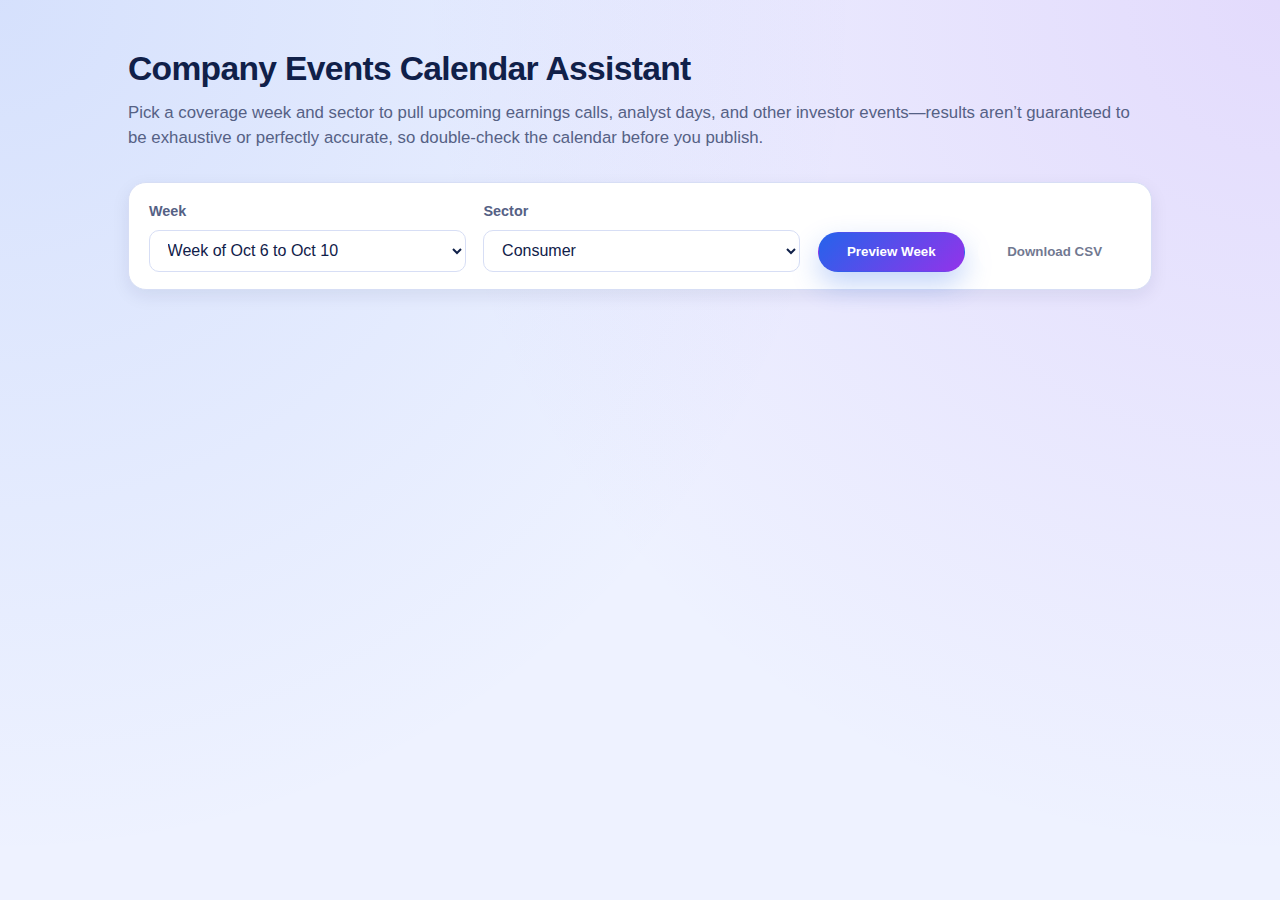
<file: docs/index.html>
﻿<!doctype html>
<html lang="en">
  <head>
    <meta charset="utf-8">
    <meta name="viewport" content="width=device-width, initial-scale=1">
    <title>Earnings Week Planner</title>
    <link rel="stylesheet" href="static/css/styles.css">
  </head>
  <body>
    <main class="container">
      <header class="page-header">
        <h1>Company Events Calendar Assistant</h1>
        <p>Pick a coverage week and sector to pull upcoming earnings calls, analyst days, and other investor events—results aren’t guaranteed to be exhaustive or perfectly accurate, so double-check the calendar before you publish.</p>
      </header>

      <section class="controls">
        <form id="filters" class="controls-form" action="javascript:void(0);">
          <label class="field">
            <span>Week</span>
            <select id="week-select" required>
              
              <option value="2025-10-06">Week of Oct 6 to Oct 10</option>
              
              <option value="2025-10-13">Week of Oct 13 to Oct 17</option>
              
              <option value="2025-10-20">Week of Oct 20 to Oct 24</option>
              
              <option value="2025-10-27">Week of Oct 27 to Oct 31</option>
              
              <option value="2025-11-03">Week of Nov 3 to Nov 7</option>
              
              <option value="2025-11-10">Week of Nov 10 to Nov 14</option>
              
              <option value="2025-11-17">Week of Nov 17 to Nov 21</option>
              
              <option value="2025-11-24">Week of Nov 24 to Nov 28</option>
              
              <option value="2025-12-01">Week of Dec 1 to Dec 5</option>
              
              <option value="2025-12-08">Week of Dec 8 to Dec 12</option>
              
              <option value="2025-12-15">Week of Dec 15 to Dec 19</option>
              
              <option value="2025-12-22">Week of Dec 22 to Dec 26</option>
              
              <option value="2025-12-29">Week of Dec 29 to Jan 2</option>
              
            </select>
          </label>
          <label class="field">
            <span>Sector</span>
            <select id="sector-select" required>
              
              <option value="Consumer">Consumer</option>
              
              <option value="Finance">Finance</option>
              
              <option value="Manufacturing">Manufacturing</option>
              
              <option value="Pharma">Pharma</option>
              
              <option value="Resources">Resources</option>
              
              <option value="TMT">TMT</option>
              
            </select>
          </label>
          <div class="actions">
            <button type="button" id="preview-btn" class="btn primary">Preview Week</button>
            <button type="button" id="download-btn" class="btn" disabled>Download CSV</button>
          </div>
        </form>
        <div id="status" class="status" role="status" aria-live="polite"></div>
      </section>

      <section id="missing" class="missing hidden" aria-live="polite"></section>

      <section id="preview" class="preview hidden" aria-live="polite">
        <div class="preview-header">
          <div class="preview-title">
            <h2>Matching Companies</h2>
            <div id="preview-meta" class="preview-meta" aria-live="polite">
              <span id="preview-sector" class="meta-chip"></span>
              <span id="preview-week" class="meta-chip"></span>
              <span id="preview-updated" class="meta-chip"></span>
              <span id="preview-missing" class="meta-chip"></span>
            </div>
          </div>
          <span id="match-count" class="badge"></span>
        </div>
        <div class="preview-layout">
          <div class="table-wrapper">
            <table id="preview-table">
              <thead>
                <tr>
                  <th scope="col">Company</th>
                  <th scope="col">Ticker</th>
                  <th scope="col">Weekday</th>
                  <th scope="col">BMO/AMC</th>
                </tr>
              </thead>
              <tbody></tbody>
            </table>
          </div>
          <aside id="day-timeline" class="timeline hidden" aria-label="Daily earnings distribution">
            <h3>Week Overview</h3>
            <ul id="timeline-list" class="timeline-list"></ul>
          </aside>
        </div>
        <div id="source-summary" class="source-summary hidden" aria-live="polite">
          <h3>Source Breakdown</h3>
          <div class="source-summary__columns">
            <div class="source-summary__group">
              <h4>Investor Relations</h4>
              <ul id="ir-source-list" class="source-summary__list"></ul>
            </div>
            <div class="source-summary__group">
              <h4>Nasdaq &amp; Yahoo Finance</h4>
              <ul id="fallback-source-list" class="source-summary__list"></ul>
            </div>
          </div>
        </div>
        <div class="source-note">
          <p>We start by crawling each company’s investor relations site for future event dates.</p>
          <p>If we can’t find one, we tap Nasdaq and Yahoo Finance to fill the gaps.</p>
          <p>You get a single list that highlights which events came from official sources and which rely on public aggregators.</p>
        </div>
      </section>
    </main>
    <script>
      window.APP_PRELOADED_WEEKS = { {week_options | tojson }};
    </script>
    <script src="static/js/main.js" defer></script>
  </body>
</html>
</file>
<file: docs/static/css/styles.css>
:root {
  font-family: "Segoe UI", Roboto, Helvetica, Arial, sans-serif;
  line-height: 1.5;
  color: var(--color-text);
  background: var(--color-page);

  --color-page: #eef2ff;
  --color-surface: #ffffff;
  --color-surface-muted: #f5f7ff;
  --color-border: #d7def5;
  --color-border-strong: #b8c3ec;
  --color-text: #102049;
  --color-text-muted: #556185;
  --color-primary: #2563eb;
  --color-primary-soft: rgba(37, 99, 235, 0.12);
  --color-primary-strong: #1d4ed8;
  --color-accent: #9333ea;
  --color-success: #0f7a2a;
  --color-success-soft: rgba(39, 174, 96, 0.12);
  --color-warning: #b45309;
  --color-warning-soft: rgba(250, 204, 21, 0.18);
  --color-danger: #b42318;
  --color-danger-soft: rgba(244, 63, 94, 0.12);
  --color-info: #1e3a8a;
  --shadow-sm: 0 6px 18px rgba(15, 27, 73, 0.08);
  --shadow-md: 0 20px 45px rgba(16, 32, 73, 0.12);
  --radius-md: 12px;
  --radius-lg: 18px;
  --transition: 0.22s ease;
}

*,
*::before,
*::after {
  box-sizing: border-box;
}

body {
  margin: 0;
  min-height: 100vh;
  background:
    radial-gradient(circle at 0% 0%, rgba(37, 99, 235, 0.12), transparent 55%),
    radial-gradient(circle at 100% 0%, rgba(147, 51, 234, 0.12), transparent 55%),
    var(--color-page);
  color: var(--color-text);
}

h1,
h2,
h3 {
  margin: 0;
  font-weight: 700;
}

p {
  margin: 0;
  color: var(--color-text-muted);
}

.container {
  max-width: 1080px;
  margin: 0 auto;
  padding: 2.75rem 1.75rem 4.5rem;
}

.page-header {
  margin-bottom: 2rem;
}

.page-header h1 {
  font-size: 2.1rem;
  letter-spacing: -0.02em;
}

.page-header p {
  margin-top: 0.35rem;
  font-size: 1.05rem;
}

.controls-form {
  display: flex;
  flex-wrap: wrap;
  gap: 1.1rem;
  align-items: flex-end;
  margin-bottom: 1.4rem;
  padding: 1.1rem 1.25rem;
  background: var(--color-surface);
  border: 1px solid var(--color-border);
  border-radius: var(--radius-lg);
  box-shadow: var(--shadow-sm);
}

.field {
  display: flex;
  flex-direction: column;
  min-width: 220px;
  flex: 1 1 240px;
}

.field span {
  font-weight: 600;
  font-size: 0.9rem;
  color: var(--color-text-muted);
  margin-bottom: 0.45rem;
}

select {
  padding: 0.65rem 0.85rem;
  border-radius: 10px;
  border: 1px solid var(--color-border);
  font-size: 1rem;
  background-color: var(--color-surface);
  color: var(--color-text);
  transition: border-color var(--transition), box-shadow var(--transition);
}

select:focus {
  outline: none;
  border-color: var(--color-primary);
  box-shadow: 0 0 0 4px var(--color-primary-soft);
}

.actions {
  display: flex;
  gap: 0.85rem;
  flex-wrap: wrap;
  justify-content: flex-end;
}

.btn {
  padding: 0.7rem 1.75rem;
  border-radius: 999px;
  border: 1px solid transparent;
  background: var(--color-surface);
  color: var(--color-text);
  font-weight: 600;
  cursor: pointer;
  transition: background var(--transition), color var(--transition), box-shadow var(--transition), transform var(--transition);
  box-shadow: 0 3px 10px rgba(16, 32, 73, 0.08);
}

.btn.primary {
  background: linear-gradient(135deg, var(--color-primary) 0%, var(--color-accent) 100%);
  color: #ffffff;
  box-shadow: 0 12px 28px rgba(37, 99, 235, 0.28);
}

.btn:not(:disabled):hover {
  transform: translateY(-1px);
  box-shadow: 0 10px 24px rgba(16, 32, 73, 0.18);
}

.btn.primary:not(:disabled):hover {
  box-shadow: 0 14px 32px rgba(79, 70, 229, 0.32);
}

.btn:disabled {
  opacity: 0.6;
  cursor: not-allowed;
  transform: none;
  box-shadow: none;
}

.status {
  min-height: 1.6rem;
  font-size: 0.95rem;
  padding: 0.35rem 0.75rem;
  margin-bottom: 1rem;
  border-radius: 8px;
  display: inline-flex;
  align-items: center;
  gap: 0.5rem;
}

.status.info {
  background: rgba(37, 99, 235, 0.14);
  color: var(--color-info);
}

.status.error {
  background: var(--color-danger-soft);
  color: var(--color-danger);
}

.status.success {
  background: var(--color-success-soft);
  color: var(--color-success);
}

.status.loading {
  background: var(--color-primary-soft);
  color: var(--color-primary);
}

.missing {
  background: var(--color-surface);
  border: 1px solid var(--color-border);
  border-radius: var(--radius-lg);
  padding: 1.1rem 1.4rem;
  margin-bottom: 1.4rem;
  box-shadow: var(--shadow-sm);
}

.missing strong {
  display: block;
  margin-bottom: 0.55rem;
  color: var(--color-text);
}

.preview {
  background: var(--color-surface);
  border-radius: var(--radius-lg);
  border: 1px solid var(--color-border);
  box-shadow: var(--shadow-md);
  padding: 1.6rem 1.8rem 1.8rem;
  position: relative;
  overflow: hidden;
}

.preview::before {
  content: "";
  position: absolute;
  inset: 0;
  background: radial-gradient(circle at top right, rgba(37, 99, 235, 0.08), transparent 55%);
  pointer-events: none;
}

.preview-header {
  position: relative;
  z-index: 1;
  display: flex;
  justify-content: space-between;
  align-items: flex-start;
  gap: 1rem;
  margin-bottom: 1.25rem;
}

.preview-title {
  display: flex;
  flex-direction: column;
  gap: 0.45rem;
}

.preview-title h2 {
  font-size: 1.45rem;
  letter-spacing: -0.01em;
}

.preview-meta {
  display: flex;
  flex-wrap: wrap;
  gap: 0.45rem;
}

.meta-chip {
  display: inline-flex;
  align-items: center;
  gap: 0.4rem;
  padding: 0.22rem 0.65rem;
  border-radius: 999px;
  background: var(--color-surface-muted);
  color: var(--color-text-muted);
  font-size: 0.78rem;
  font-weight: 600;
  letter-spacing: 0.01em;
  position: relative;
}

.meta-chip::before {
  content: "";
  width: 6px;
  height: 6px;
  border-radius: 50%;
  background: rgba(16, 32, 73, 0.4);
}

.meta-chip:empty {
  display: none;
}

.meta-chip--ok {
  background: rgba(15, 122, 42, 0.12);
  color: var(--color-success);
}

.meta-chip--ok::before {
  background: var(--color-success);
}

.meta-chip--warn {
  background: var(--color-warning-soft);
  color: var(--color-warning);
}

.meta-chip--warn::before {
  background: var(--color-warning);
}

.badge {
  display: inline-flex;
  align-items: center;
  padding: 0.25rem 0.8rem;
  border-radius: 999px;
  background: rgba(37, 99, 235, 0.12);
  color: var(--color-primary-strong);
  font-weight: 600;
  font-size: 0.85rem;
}

.preview-layout {
  position: relative;
  z-index: 1;
  display: flex;
  gap: 1.75rem;
  align-items: flex-start;
}

.table-wrapper {
  flex: 1 1 auto;
  overflow-x: auto;
}

#preview-table {
  width: 100%;
  border-collapse: collapse;
  border-radius: 14px;
  overflow: hidden;
}

#preview-table thead {
  background: var(--color-surface-muted);
}

#preview-table th,
#preview-table td {
  padding: 0.7rem 0.85rem;
  text-align: left;
}

#preview-table th {
  font-size: 0.82rem;
  text-transform: uppercase;
  letter-spacing: 0.05em;
  color: var(--color-text-muted);
  border-bottom: 1px solid var(--color-border);
}

#preview-table td {
  border-bottom: 1px solid rgba(215, 222, 245, 0.65);
  color: var(--color-text);
}

#preview-table tbody tr {
  transition: background var(--transition), transform var(--transition), box-shadow var(--transition);
}

#preview-table tbody tr:hover {
  background: rgba(37, 99, 235, 0.05);
  box-shadow: inset 2px 0 0 var(--color-primary);
}

#preview-table tbody tr.day-row {
  background: rgba(37, 99, 235, 0.08);
}

#preview-table tbody tr.day-row th {
  font-size: 0.95rem;
  font-weight: 700;
  color: var(--color-primary-strong);
  border: none;
  position: relative;
}

#preview-table tbody tr.day-row th::before {
  content: "";
  position: absolute;
  left: 0;
  top: 50%;
  transform: translateY(-50%);
  width: 4px;
  height: 70%;
  border-radius: 999px;
  background: linear-gradient(180deg, var(--color-primary), var(--color-accent));
}

#preview-table tbody tr.day-row.is-weekend {
  background: rgba(180, 83, 9, 0.12);
}

#preview-table tbody tr.day-row.is-weekend th {
  color: var(--color-warning);
}

#preview-table tbody tr.day-row .day-note {
  display: inline-flex;
  align-items: center;
  padding: 0.12rem 0.5rem;
  margin-left: 0.5rem;
  border-radius: 999px;
  background: rgba(180, 83, 9, 0.18);
  color: var(--color-warning);
  font-size: 0.7rem;
  letter-spacing: 0.04em;
  text-transform: uppercase;
}

.session-cell {
  display: flex;
  align-items: center;
  justify-content: flex-start;
}

.session-pill {
  display: inline-flex;
  align-items: center;
  justify-content: center;
  gap: 0.35rem;
  padding: 0.18rem 0.65rem;
  border-radius: 999px;
  font-size: 0.8rem;
  font-weight: 700;
  letter-spacing: 0.03em;
  text-transform: uppercase;
  background: rgba(17, 24, 39, 0.08);
  color: var(--color-text);
}

.session-pill--bmo {
  background: rgba(37, 99, 235, 0.18);
  color: var(--color-primary-strong);
}

.session-pill--amc {
  background: rgba(147, 51, 234, 0.18);
  color: var(--color-accent);
}

.session-pill--tbd {
  background: rgba(55, 65, 81, 0.14);
  color: #2b3447;
}

.session-pill--bmo::before,
.session-pill--amc::before {
  content: "";
  width: 0.55rem;
  height: 0.55rem;
  border-radius: 50%;
  background: currentColor;
  opacity: 0.75;
}

.timeline {
  min-width: 240px;
  background: var(--color-surface-muted);
  border: 1px solid var(--color-border);
  border-radius: var(--radius-lg);
  padding: 1.2rem 1.35rem;
  position: sticky;
  top: 1.5rem;
  max-height: calc(100vh - 5rem);
  overflow-y: auto;
  box-shadow: var(--shadow-sm);
}

.timeline h3 {
  font-size: 1rem;
  margin-bottom: 0.85rem;
  color: var(--color-text);
}

.timeline-list {
  list-style: none;
  margin: 0;
  padding: 0;
  border-left: 2px dashed rgba(37, 99, 235, 0.3);
}

.timeline-entry {
  position: relative;
  padding: 0.65rem 0 0.65rem 1.35rem;
  display: flex;
  align-items: center;
  justify-content: space-between;
  gap: 0.75rem;
  transition: background var(--transition), transform var(--transition), box-shadow var(--transition);
}

.timeline-entry::before {
  content: "";
  width: 12px;
  height: 12px;
  border-radius: 50%;
  background: linear-gradient(135deg, var(--color-primary), var(--color-accent));
  position: absolute;
  left: -7px;
  top: 50%;
  transform: translate(-50%, -50%);
  box-shadow: 0 0 0 4px rgba(37, 99, 235, 0.12);
}

.timeline-entry:hover {
  background: rgba(37, 99, 235, 0.06);
  transform: translateX(4px);
  box-shadow: inset 4px 0 0 rgba(37, 99, 235, 0.25);
}

.timeline-entry--weekend::before {
  background: linear-gradient(135deg, rgba(250, 204, 21, 1), rgba(234, 179, 8, 1));
  box-shadow: 0 0 0 4px rgba(250, 204, 21, 0.18);
}

.timeline-label {
  display: flex;
  flex-direction: column;
  gap: 0.1rem;
  color: var(--color-text);
  font-size: 0.86rem;
}

.timeline-label span:last-child {
  color: var(--color-text-muted);
  font-size: 0.76rem;
}

.timeline-count {
  font-weight: 700;
  color: var(--color-primary-strong);
  font-size: 0.85rem;
}

.timeline-entry--weekend .timeline-count {
  color: var(--color-warning);
}

.timeline-note {
  font-size: 0.7rem;
  color: var(--color-warning);
  margin-left: 0.4rem;
  text-transform: uppercase;
  letter-spacing: 0.04em;
}

.hidden {
  display: none;
}

@media (prefers-reduced-motion: reduce) {
  *,
  *::before,
  *::after {
    transition: none !important;
    animation-duration: 0.01ms !important;
  }
}

@media (max-width: 1024px) {
  .timeline {
    position: static;
    width: 100%;
    max-height: none;
    margin-top: 1.5rem;
  }

  .preview-layout {
    flex-direction: column;
  }
}

@media (max-width: 720px) {
  .controls-form {
    flex-direction: column;
    align-items: stretch;
  }

  .actions {
    justify-content: stretch;
  }

  .btn {
    width: 100%;
    text-align: center;
  }

  #preview-table {
    border-radius: 0;
  }

  #preview-table thead {
    display: none;
  }

  #preview-table tbody tr.day-row th::before {
    height: 4px;
    width: 40px;
    top: auto;
    bottom: 0.4rem;
    transform: none;
  }

  #preview-table tbody tr:not(.day-row) {
    display: block;
    background: var(--color-surface);
    border: 1px solid var(--color-border);
    border-radius: 14px;
    margin-bottom: 1.2rem;
    box-shadow: var(--shadow-sm);
    padding: 0.8rem 0.95rem;
  }

  #preview-table tbody tr:not(.day-row) td {
    display: flex;
    justify-content: space-between;
    align-items: center;
    padding: 0.55rem 0;
    border-bottom: 1px solid rgba(215, 222, 245, 0.6);
  }

  #preview-table tbody tr:not(.day-row) td:last-child {
    border-bottom: none;
  }

  #preview-table tbody tr:not(.day-row) td::before {
    content: attr(data-label);
    font-weight: 600;
    color: var(--color-text-muted);
    margin-right: 1.25rem;
  }

  .session-cell {
    justify-content: flex-end;
  }
}

@media (max-width: 520px) {
  .preview {
    padding: 1.3rem 1.3rem 1.5rem;
  }

  .meta-chip {
    font-size: 0.75rem;
  }

  .timeline {
    padding: 1rem 1.1rem;
  }
}
</file>
